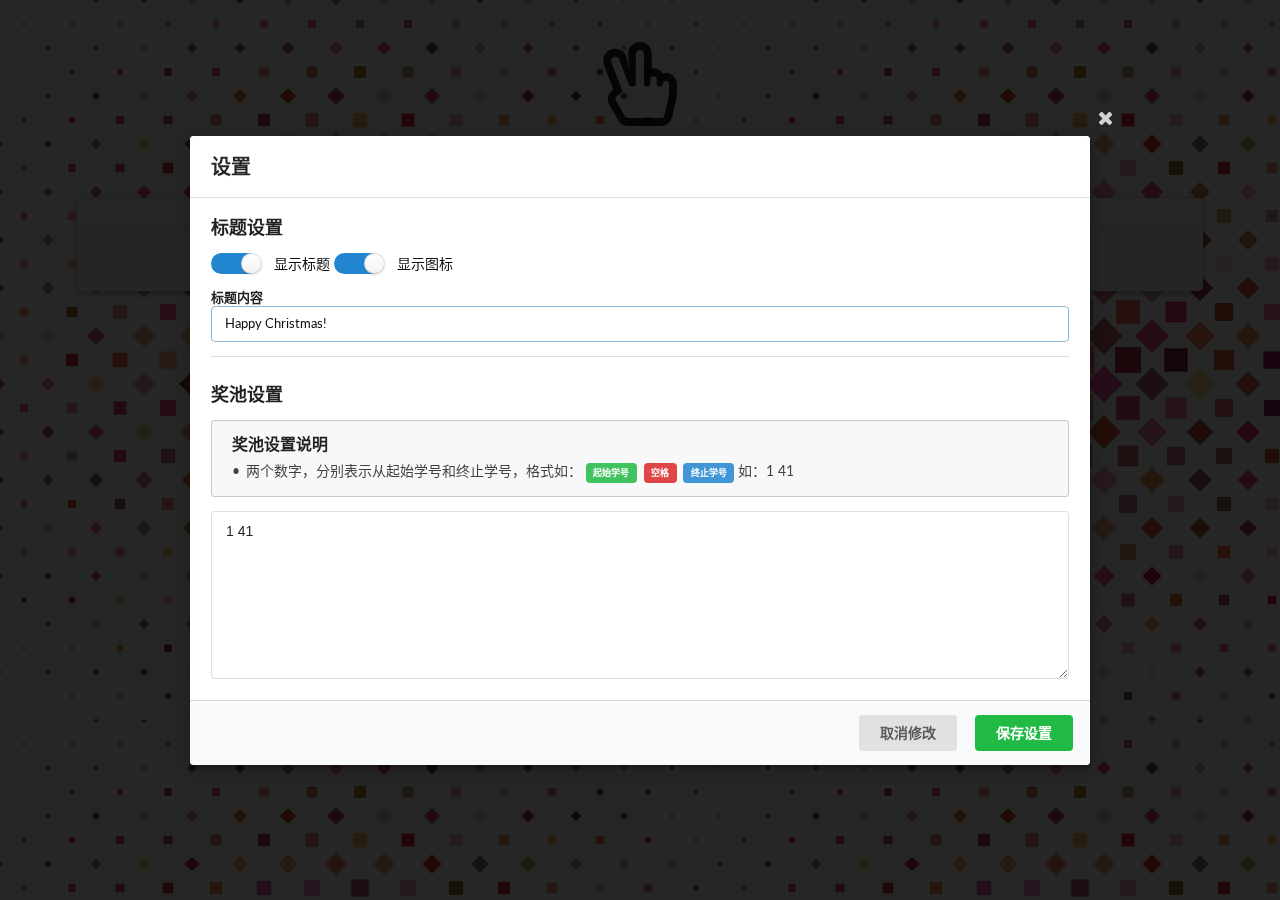
<file: index.html>
<!DOCTYPE html>
<html lang="zh-CN">

<head>
    <meta charset="UTF-8">
    <meta content="width=device-width, initial-scale=1.0" name="viewport">
    <title>Happy Christmas!</title>
    <meta content="Happy Christmas!" name="keywords">
    <meta content="Happy Christmas!" name="description">
    <link href="resource/semantic.min.css" rel="stylesheet" type="text/css">
    <link href="favicon.ico" rel="icon">
</head>

<body>
<div class="ui center aligned container" style="padding-top: 3em;">
    <!-- 标题 -->
    <h1 class="ui icon header" id="title">
        <i class="hand peace outline icon" id="title-icon"></i>
        <div class="content" id="title-text">
            Happy Christmas!
        </div>
    </h1>
    <!-- 主体 -->
    <div class="ui raised segments">
        <div class="ui segment">
            <!-- 这里可以修改每行有几个获奖卡片 -->
            <div class="ui four column grid" id="prizePool">
            </div>
        </div>
        <div class="ui secondary segment">
            <!-- 按钮 -->
            <button class="ui button primary" id="controlButton">开始抽奖</button>
            <button class="ui icon button" onclick="showSetSettingsPanel()"><i class="cog icon"></i></button>
        </div>
    </div>
</div>

<div class="ui modal" id="setPrizePool">
    <i class="close icon"></i>
    <div class="header">设置</div>
    <div class="scrolling content">
        <div class="ui form">
            <h3 class="ui header">标题设置</h3>
            <div class="field">
                <div class="ui toggle checkbox">
                    <input class="hidden" name="showTitleText" type="checkbox">
                    <label>显示标题</label>
                </div>
                <div class="ui toggle checkbox">
                    <input class="hidden" name="showTitleIcon" type="checkbox">
                    <label>显示图标</label>
                </div>
            </div>
            <div class="field">
                <label>
                    标题内容
                    <input autofocus name="titleText" type="text">
                </label>
            </div>
            <div class="ui divider"></div>
            <h3 class="ui header">奖池设置</h3>
            <div class="ui message">
                <div class="header">
                    奖池设置说明
                </div>
                <ul class="list">
                    <li>两个数字，分别表示从起始学号和终止学号，格式如：
                        <div class="ui mini green label">起始学号</div>
                        <div class="ui mini red label">空格</div>
                        <div class="ui mini blue label">终止学号</div>
                        如：1 41
                    </li>
                </ul>
            </div>
            <div class="field">
                <label for="prizePoolText"></label><textarea id="prizePoolText"></textarea>
            </div>
        </div>
    </div>
    <div class="actions">
        <div class="ui cancel button">取消修改</div>
        <div class="ui ok green button">保存设置</div>
    </div>
</div>

<div class="ui modal" id="setSkin">
    <i class="close icon"></i>
    <div class="header">设置背景图</div>
    <div class="content">
        <div class="ui four column grid" id="skinImgContainer">
            <div class="column">
                <div class="ui segment noneBg">
                </div>
            </div>
        </div>
    </div>
</div>

<script src="resource/jquery-3.5.1.min.js"></script>
<script src="resource/semantic.min.js"></script>

<script src="main.js"></script>
<link href="main.css" rel="stylesheet">
<script src="resource/konami.js" type="text/javascript"></script>
<script type="text/javascript">
    konami = new Konami()
    konami.code = function () {
        let html = `<div class="ui segment inverted blue" data-name="${lastItem}" id="ListItem">
                        <h2>Happy Christmas! You have entered the KONAMI CODE! You now have 30 lives. Kinda.</h2>
                    </div>`;
        $(ListItem).replaceWith(html);
    }
    konami.load()
</script>
</body>

</html>
</file>
<file: main.css>
.noneBg {
    width: 100%;
    height: 100%;
}

#setSkin .segment {
    cursor: pointer;
}

#prizePool .segment {
    width: 100%;
    height: 100%;
}

.column {
    margin: 0 auto
}
</file>
